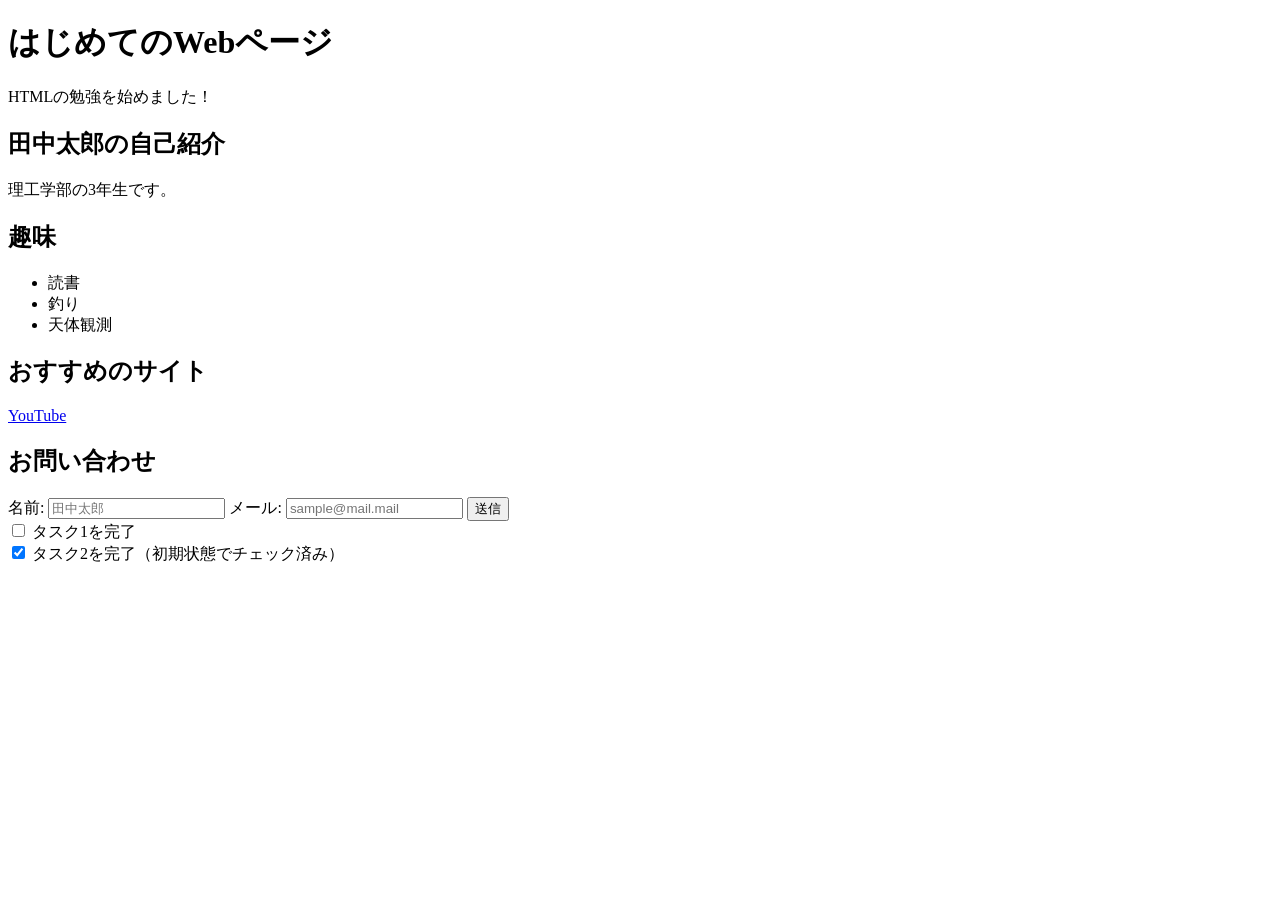
<file: session02/exercise/index.html>
<!doctype html>
<html lang="ja">

<head>
    <meta charset="UTF-8" />
    <meta name="viewport" content="width=device-width, initial-scale=1.0" />
    <title>自己紹介ページ</title>
</head>

<body>
    <!-- ============================================
         実習2: 基本的なHTMLページ
         まずは以下のh1とpを自分の内容に書き換えてみよう
    ============================================ -->
    <header>
        <h1>はじめてのWebページ</h1>
        <p>HTMLの勉強を始めました！</p>
    </header>

    <main>
        <section>
            <h1>田中太郎の自己紹介</h1>
            <p>理工学部の3年生です。</p>
        </section>

        <h2>趣味</h2>
        <section>
            <ul>
                <li>読書</li>
                <li>釣り</li>
                <li>天体観測</li>
            </ul>

        <h2>おすすめのサイト</h2>
            <a href="https://www.youtube.com/">YouTube</a>
        </section>

    </main>

    <!-- ============================================
         実習4: セマンティックタグで構造化しよう
         上で書いた内容を、以下のセマンティックタグで囲み直してください

         ヒント: 以下の構造にしてみよう
         <header>
             <h1>名前</h1>
         </header>
         <main>
             <section>
                 <h2>自己紹介</h2>
                 <p>...</p>
             </section>
             <section>
                 <h2>趣味</h2>
                 <ul>...</ul>
             </section>
             <section>
                 <h2>好きなサイト</h2>
                 <a>...</a>
             </section>
         </main>
         <footer>
             <p>&copy; 2026 あなたの名前</p>
         </footer>
    ============================================ -->

    <!-- ============================================
         実習5: お問い合わせフォームを追加しよう
         以下のTODOに従って、フォームを作成してください
    ============================================ -->


    <section>
        <h2>お問い合わせ</h2>
        <form>
            <label for="name">名前:</label>
            <input type="text" id="name" placeholder="田中太郎">
            <label for="email">メール:</label>
            <input type="email" id="email" placeholder="sample@mail.mail">
            <button type="submit">送信</button>
<br>           
            <input type="checkbox" id="task1">
            <label for="task1">タスク1を完了</label>
<br>
            <input type="checkbox" id="task2" checked>
            <label for="task2">タスク2を完了（初期状態でチェック済み）</label>
        </form>
    </section>
    <!-- TODO: sectionタグで「お問い合わせ」セクションを作ろう -->
    <!-- TODO: formタグの中に以下を作成:
         1. 名前の入力欄（type="text"）+ labelタグ
         2. メールアドレスの入力欄（type="email"）+ labelタグ
         3. 送信ボタン（button type="submit"）
    -->
    <!-- ヒント:
    <section>
        <h2>お問い合わせ</h2>
        <form>
            <div>
                <label for="name">名前:</label>
                <input type="text" id="name" placeholder="山田太郎">
            </div>
            ...
        </form>
    </section>
    -->
</body>

</html>
</file>
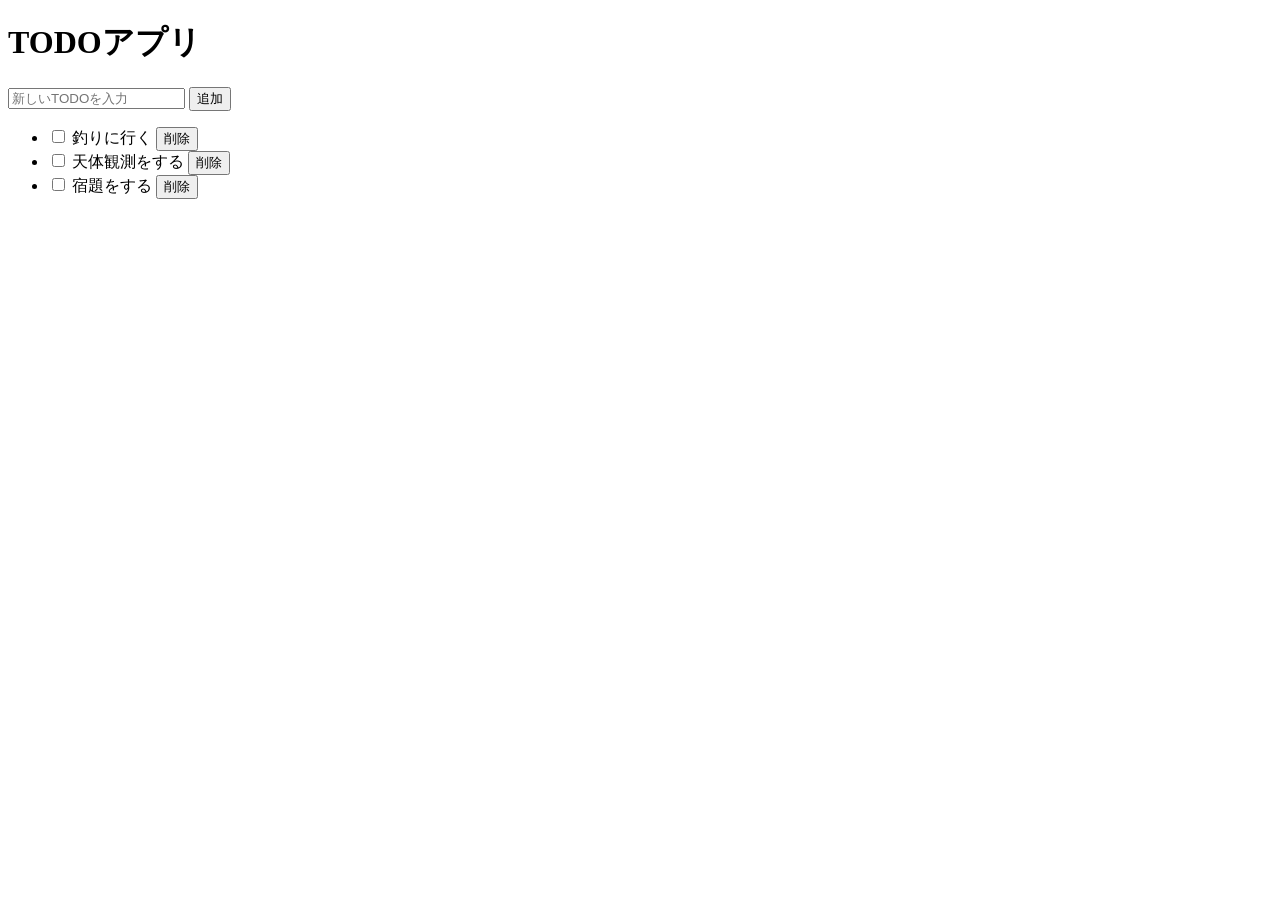
<file: session02/exercise/todo.html>
<!doctype html>
<html lang="ja">
  <head>
    <meta charset="UTF-8" />
    <meta name="viewport" content="width=device-width, initial-scale=1.0" />
    <title>TODO App</title>
  </head>
  <body>
    <!-- ============================================
       TODOアプリの HTML を作ろう

       以下の構造を完成させてください:
       1. ヘッダー: アプリのタイトル（h1）
       2. メイン: 入力フォーム + TODOリスト
       3. フッター: 著作権表示

       各TODO項目の構造:
       <li>
         <label>
           <input type="checkbox">
           <span>TODOのテキスト</span>
         </label>
         <button>削除</button>
       </li>
  ============================================ -->

    <!-- ===== ヘッダー ===== -->
    <header>
      <!-- ヒント: h1タグでアプリのタイトルを書こう -->
       <h1>TODOアプリ</h1>

    <!-- ===== メインコンテンツ ===== -->
    <main>

      <input type="text" id="name" placeholder="新しいTODOを入力">
      <button type="submit">追加</button>
      <!-- ----- TODO入力エリア ----- -->
      <!-- ヒント: form (id="todo-form") タグの中に以下を追加
         - input (type="text", id="todo-input", placeholder="新しいTODOを入力...")
         - button (type="submit", テキスト: "追加")
 
    -->

            <section>
<section>
    <ul>
        <li>
            <input type="checkbox" id="task1">
            <label for="task1">釣りに行く</label>
             <button type="submit">削除</button>
        </li>

        <li>
            <input type="checkbox" id="task2">
            <label for="task2">天体観測をする</label>
            <button type="submit">削除</button>
        </li>

        <li>
            <input type="checkbox" id="task3">
            <label for="task2">宿題をする</label>
            <button type="submit">削除</button>
        </li>
    </ul>
</section>
            </ul>
        </section>

      <!-- ----- TODOリスト表示エリア ----- -->
      <!-- ヒント: ul (id="todo-list") の中に li を3つ以上追加
         各liには label でcheckboxとspanを包み、後ろに削除ボタンを置く
         1つは checked をつけて完了済みにしてみよう
    --></main>

    <!-- ===== フッター ===== -->
    <footer>
      <!-- ヒント: <p>&copy; 2026 TODO App</p> -->
    </footer>
  </body>
</html>
</file>
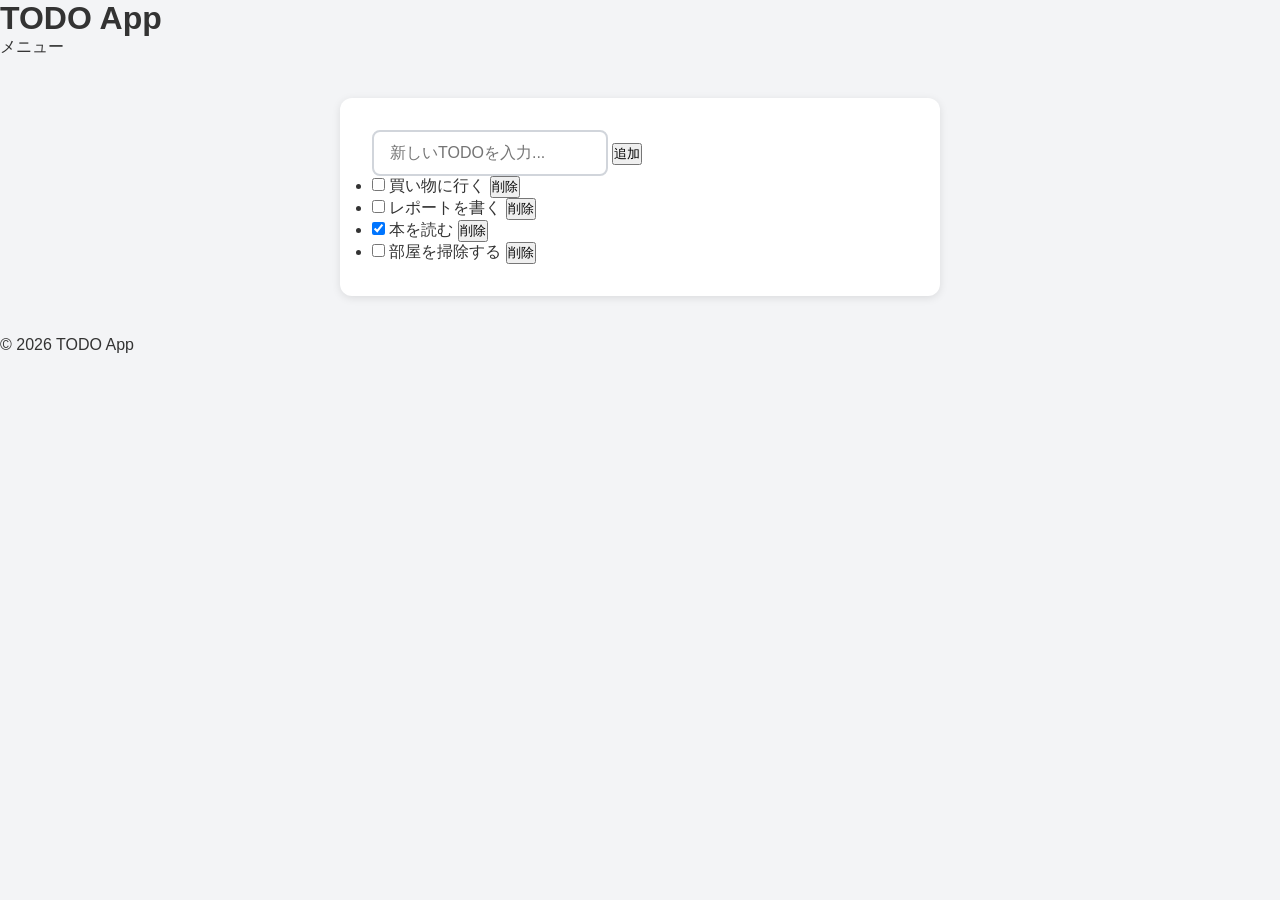
<file: session03/exercise/todo.html>
<!doctype html>
<html lang="ja">
  <head>
    <meta charset="UTF-8" />
    <meta name="viewport" content="width=device-width, initial-scale=1.0" />
    <title>TODO App</title>
    <!-- ヒント: 外部CSSファイルを読み込もう -->
    <link rel="stylesheet" href="style.css">
  </head>
  <body>
    <!-- ヘッダー（第2回の正解にclass名を追加） -->
    <header class="header">
      <h1>TODO App</h1>
      <nav>メニュー</nav>
    </header>

    <!-- メインコンテンツ -->
    <main class="todo-card">
      <!-- TODO入力エリア -->
      <form id="todo-form" class="input-area">
        <input
          type="text"
          id="todo-input"
          class="todo-input"
          placeholder="新しいTODOを入力..."
        />
        <button type="submit" class="todo-button">追加</button>
      </form>

      <!-- TODOリスト -->
      <ul id="todo-list" class="todo-list">
        <li class="todo-item">
          <label class="todo-label">
            <input type="checkbox" class="todo-checkbox" />
            <span class="todo-title">買い物に行く</span>
          </label>
          <button class="delete-button">削除</button>
        </li>

        <li class="todo-item">
          <label class="todo-label">
            <input type="checkbox" class="todo-checkbox" />
            <span class="todo-title">レポートを書く</span>
          </label>
          <button class="delete-button">削除</button>
        </li>

        <li class="todo-item done">
          <label class="todo-label">
            <input type="checkbox" class="todo-checkbox" checked />
            <span class="todo-title">本を読む</span>
          </label>
          <button class="delete-button">削除</button>
        </li>

        <li class="todo-item">
          <label class="todo-label">
            <input type="checkbox" class="todo-checkbox" />
            <span class="todo-title">部屋を掃除する</span>
          </label>
          <button class="delete-button">削除</button>
        </li>
      </ul>
    </main>

    <!-- フッター -->
    <footer class="footer">
      <p>&copy; 2026 TODO App</p>
    </footer>
  </body>
</html>
</file>
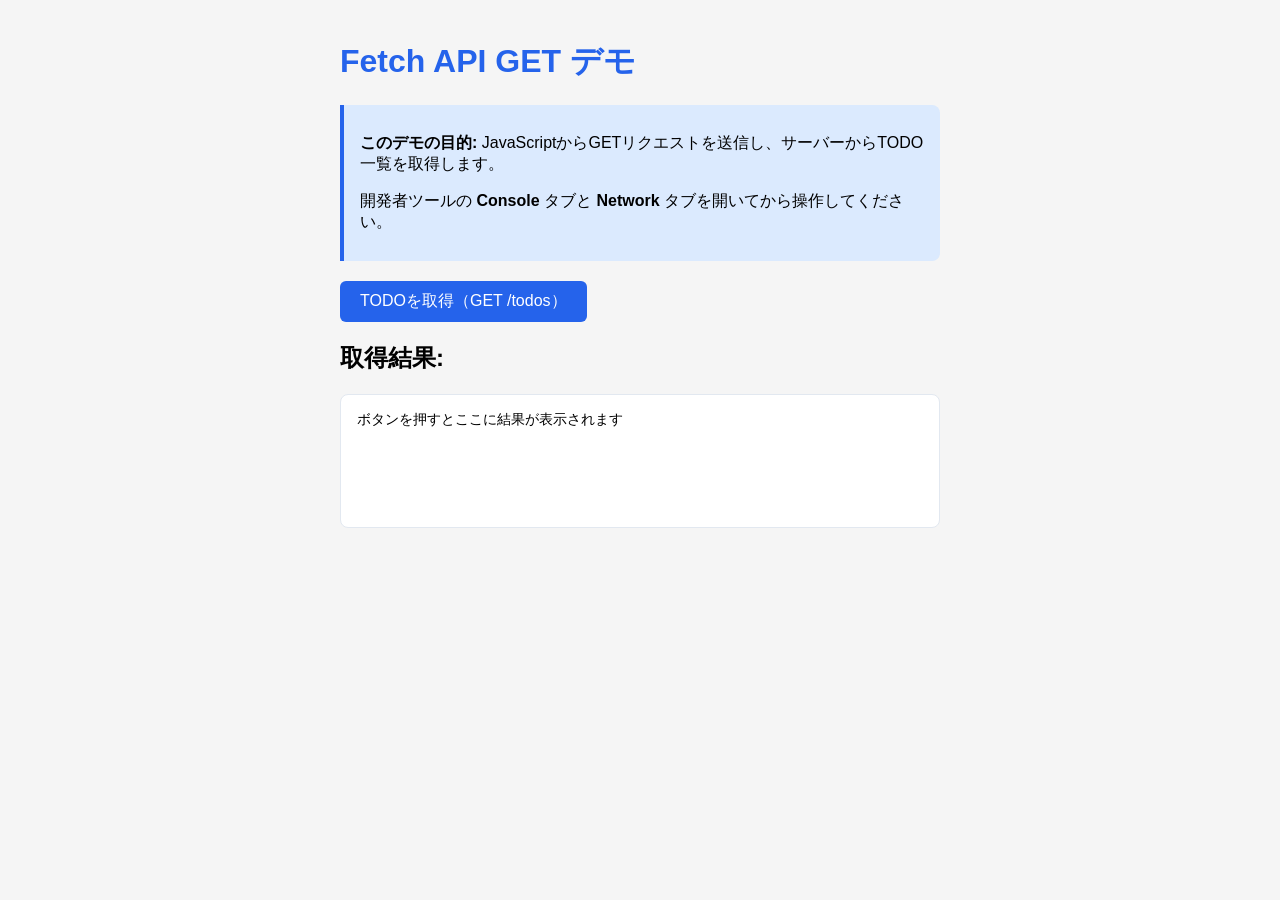
<file: session07/exercise/static/fetch-get-example.html>
<!doctype html>
<html lang="ja">
  <head>
    <meta charset="UTF-8" />
    <meta name="viewport" content="width=device-width, initial-scale=1.0" />
    <title>Fetch API GET デモ</title>
    <style>
      body {
        font-family:
          "Helvetica Neue", Arial, "Hiragino Kaku Gothic ProN", sans-serif;
        max-width: 600px;
        margin: 40px auto;
        padding: 0 20px;
        background-color: #f5f5f5;
      }
      h1 {
        color: #2563eb;
      }
      button {
        background-color: #2563eb;
        color: white;
        border: none;
        padding: 10px 20px;
        border-radius: 6px;
        font-size: 16px;
        cursor: pointer;
      }
      button:hover {
        background-color: #1d4ed8;
      }
      #result {
        margin-top: 20px;
        padding: 16px;
        background-color: white;
        border-radius: 8px;
        border: 1px solid #e2e8f0;
        min-height: 100px;
        white-space: pre-wrap;
        font-family: monospace;
        font-size: 14px;
      }
      .info {
        background-color: #dbeafe;
        border-left: 4px solid #2563eb;
        padding: 12px 16px;
        margin-bottom: 20px;
        border-radius: 0 8px 8px 0;
      }
    </style>
  </head>
  <body>
    <h1>Fetch API GET デモ</h1>

    <div class="info">
      <p>
        <strong>このデモの目的:</strong>
        JavaScriptからGETリクエストを送信し、サーバーからTODO一覧を取得します。
      </p>
      <p>
        開発者ツールの <strong>Console</strong> タブと
        <strong>Network</strong> タブを開いてから操作してください。
      </p>
    </div>

    <button onclick="getTodos()">TODOを取得（GET /todos）</button>

    <h2>取得結果:</h2>
    <div id="result">ボタンを押すとここに結果が表示されます</div>

    <script>
      // =====================================================
      // Fetch API を使った GET リクエストのデモ
      // =====================================================

      // このページは FastAPI の static フォルダから配信される。
      // 画面とAPIが同じサーバー（同一オリジン）なので、相対パス "/todos" で呼べる。

      // async/await を使った GET リクエスト
      async function getTodos() {
        console.log("--- GET /todos を実行します ---");

        try {
          // Step 1: fetch() でGETリクエストを送信
          //   fetch() はデフォルトでGETメソッドを使う
          console.log("Step 1: fetch() でリクエスト送信...");
          const response = await fetch("/todos");

          // Step 2: レスポンスのステータスを確認
          console.log("Step 2: レスポンス受信");
          console.log("  ステータスコード:", response.status);
          console.log("  OK?:", response.ok);

          // Step 3: レスポンスのbodyをJSON形式で解析
          //   response.json() はPromiseを返すのでawaitが必要
          console.log("Step 3: JSONを解析中...");
          const data = await response.json();

          // Step 4: 取得したデータを表示
          console.log("Step 4: データ取得完了!");
          console.log("  取得したTODO一覧:", data);
          console.log("  TODO数:", data.length);

          // 画面にも表示
          const resultDiv = document.getElementById("result");
          resultDiv.textContent = JSON.stringify(data, null, 2);
        } catch (error) {
          // エラーが発生した場合（サーバーが起動していないなど）
          console.error("エラーが発生しました:", error);
          document.getElementById("result").textContent =
            "エラー: " +
            error.message +
            "\n\nサーバーが起動しているか確認してください。";
        }
      }
    </script>
  </body>
</html>
</file>
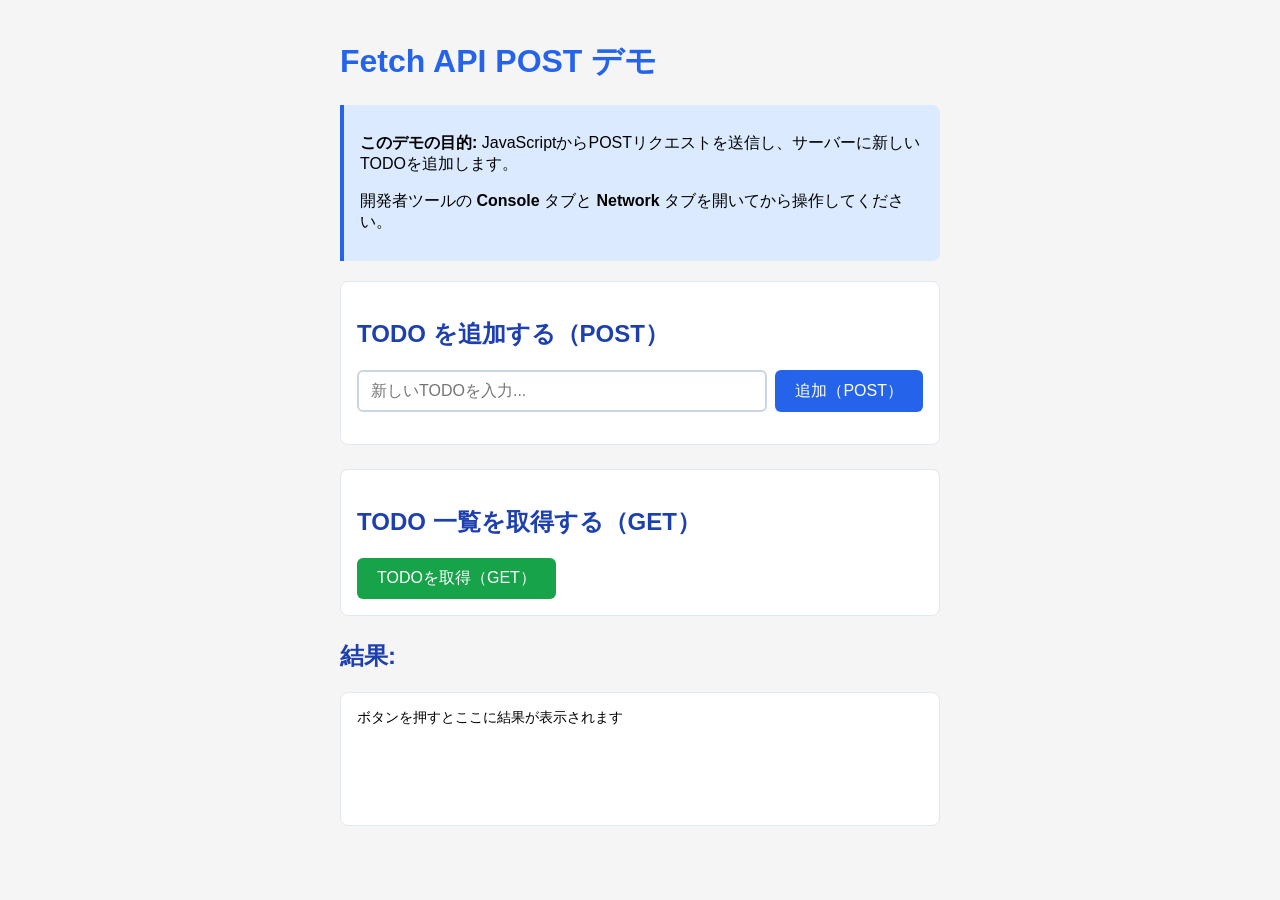
<file: session07/exercise/static/fetch-post-example.html>
<!doctype html>
<html lang="ja">
  <head>
    <meta charset="UTF-8" />
    <meta name="viewport" content="width=device-width, initial-scale=1.0" />
    <title>Fetch API POST デモ</title>
    <style>
      body {
        font-family:
          "Helvetica Neue", Arial, "Hiragino Kaku Gothic ProN", sans-serif;
        max-width: 600px;
        margin: 40px auto;
        padding: 0 20px;
        background-color: #f5f5f5;
      }
      h1 {
        color: #2563eb;
      }
      h2 {
        color: #1e40af;
      }
      .input-group {
        display: flex;
        gap: 8px;
        margin-bottom: 16px;
      }
      input[type="text"] {
        flex: 1;
        padding: 10px 12px;
        border: 2px solid #cbd5e1;
        border-radius: 6px;
        font-size: 16px;
      }
      input[type="text"]:focus {
        outline: none;
        border-color: #2563eb;
      }
      button {
        background-color: #2563eb;
        color: white;
        border: none;
        padding: 10px 20px;
        border-radius: 6px;
        font-size: 16px;
        cursor: pointer;
      }
      button:hover {
        background-color: #1d4ed8;
      }
      .btn-green {
        background-color: #16a34a;
      }
      .btn-green:hover {
        background-color: #15803d;
      }
      #result {
        margin-top: 20px;
        padding: 16px;
        background-color: white;
        border-radius: 8px;
        border: 1px solid #e2e8f0;
        min-height: 100px;
        white-space: pre-wrap;
        font-family: monospace;
        font-size: 14px;
      }
      .info {
        background-color: #dbeafe;
        border-left: 4px solid #2563eb;
        padding: 12px 16px;
        margin-bottom: 20px;
        border-radius: 0 8px 8px 0;
      }
      .section {
        margin-bottom: 24px;
        padding: 16px;
        background-color: white;
        border-radius: 8px;
        border: 1px solid #e2e8f0;
      }
    </style>
  </head>
  <body>
    <h1>Fetch API POST デモ</h1>

    <div class="info">
      <p>
        <strong>このデモの目的:</strong>
        JavaScriptからPOSTリクエストを送信し、サーバーに新しいTODOを追加します。
      </p>
      <p>
        開発者ツールの <strong>Console</strong> タブと
        <strong>Network</strong> タブを開いてから操作してください。
      </p>
    </div>

    <div class="section">
      <h2>TODO を追加する（POST）</h2>
      <div class="input-group">
        <input type="text" id="todoInput" placeholder="新しいTODOを入力..." />
        <button onclick="addTodo()">追加（POST）</button>
      </div>
    </div>

    <div class="section">
      <h2>TODO 一覧を取得する（GET）</h2>
      <button class="btn-green" onclick="getTodos()">TODOを取得（GET）</button>
    </div>

    <h2>結果:</h2>
    <div id="result">ボタンを押すとここに結果が表示されます</div>

    <script>
      // =====================================================
      // Fetch API を使った POST リクエストのデモ
      // =====================================================

      // このページは FastAPI の static フォルダから配信される。
      // 画面とAPIが同じサーバー（同一オリジン）なので、相対パス "/todos" で呼べる。

      // ----- GET: TODO一覧を取得 -----
      async function getTodos() {
        console.log("--- GET /todos を実行します ---");
        try {
          const response = await fetch("/todos");
          const data = await response.json();
          console.log("取得したTODO一覧:", data);
          document.getElementById("result").textContent =
            "GET /todos のレスポンス:\n" + JSON.stringify(data, null, 2);
        } catch (error) {
          console.error("GETエラー:", error);
          document.getElementById("result").textContent =
            "エラー: " + error.message;
        }
      }

      // ----- POST: 新しいTODOを追加 -----
      async function addTodo() {
        const input = document.getElementById("todoInput");
        const title = input.value.trim();

        if (!title) {
          alert("TODOを入力してください");
          return;
        }

        console.log("--- POST /todos を実行します ---");
        console.log("送信するデータ:", { title: title });

        try {
          // Step 1: POSTリクエストの設定
          //   method: HTTPメソッドを指定
          //   headers: 送信するデータの形式を宣言
          //   body: 送信するデータ（JSON文字列に変換）
          const requestBody = { title: title };
          console.log("Step 1: リクエスト設定");
          console.log("  method: POST");
          console.log("  Content-Type: application/json");
          console.log("  body (JSオブジェクト):", requestBody);
          console.log("  body (JSON文字列):", JSON.stringify(requestBody));

          // Step 2: fetch() でPOSTリクエストを送信
          console.log("Step 2: fetch() でリクエスト送信...");
          const response = await fetch("/todos", {
            method: "POST",
            headers: {
              "Content-Type": "application/json",
            },
            body: JSON.stringify(requestBody),
          });

          // Step 3: レスポンスを確認
          console.log("Step 3: レスポンス受信");
          console.log("  ステータスコード:", response.status);
          const data = await response.json();
          console.log("  レスポンスデータ:", data);
          console.log("  サーバーが付与したID:", data.id);

          // Step 4: 画面に表示
          document.getElementById("result").textContent =
            "POST /todos のレスポンス:\n" + JSON.stringify(data, null, 2);

          // 入力欄をクリア
          input.value = "";
        } catch (error) {
          console.error("POSTエラー:", error);
          document.getElementById("result").textContent =
            "エラー: " + error.message;
        }
      }

      // Enterキーでも追加できるようにする
      document
        .getElementById("todoInput")
        .addEventListener("keydown", function (e) {
          if (e.key === "Enter") {
            addTodo();
          }
        });
    </script>
  </body>
</html>
</file>
<file: session03/exercise/style.css>
/* ===========================================
   TODOアプリ CSS - 実習用スターター
   第3回 CSS基礎

   todo.html の <link> タグのコメントを外して
   このファイルを読み込んでからスタイルを書いていこう
   =========================================== */

   
/* --- 1. リセットと基本設定 ---
   ヒント: * で全要素の margin/padding を 0 に
          box-sizing: border-box でサイズ計算を楽に */
* {
  margin: 0;
  padding: 0;
  box-sizing: border-box;
}

body {
  font-family: "Helvetica Neue", Arial, "Hiragino Sans",
               "Noto Sans JP", sans-serif;
  background-color: #f3f4f6;
  color: #333;
}
* {
  /* ヒント: margin: 0; padding: 0; box-sizing: border-box; */
}

body {
  /* ヒント: font-family, background-color: #f3f4f6, color: #333 */
}

/* --- 2. ヘッダー ---
   ヒント: 背景色 #2563eb, 文字色 white, padding, text-align: center */

.header {
}

.header h1 {
  /* ヒント: font-size: 24px */
}

/* --- 3. メインコンテンツ --- */

/* --- 4. TODOカード ---
   ヒント: 白背景, max-width: 600px, margin: 24px auto で中央配置
           padding: 32px, border-radius: 12px, box-shadow */

.todo-card {
  margin: 12px;
  padding: 16px;
  }
}

/* --- 5. 入力エリア ---
   ヒント: display: flex で横並び, gap: 8px, margin-bottom: 24px */

.input-area {
  flex-direction: column;
}

.todo-input {
  flex: 1;                  /* 残りの幅を使い切る */
  padding: 12px 16px;
  border: 2px solid #d1d5db;
  border-radius: 8px;
  font-size: 16px;
  /* ヒント: flex: 1, padding: 12px 16px, border: 2px solid #d1d5db
             border-radius: 8px, font-size: 16px */
}

.todo-input:focus {
  /* ヒント: border-color: #2563eb, outline: none */
}


.todo-card {
  background-color: white;
  max-width: 600px;
  margin: 40px auto; /* 上下40px、左右中央 */
  padding: 32px;
  border-radius: 12px;
  box-shadow: 0 2px 8px rgba(0, 0, 0, 0.1);
}
  /* ヒント: padding: 12px 24px, background-color: #2563eb
             color: white, border: none, border-radius: 8px, cursor: pointer */


.todo-button:hover {
  /* ヒント: background-color: #1d4ed8 */
}

/* --- 6. TODOリスト --- */

.todo-list {
  /* ヒント: list-style: none */
}

.todo-item {
  /* ヒント: display: flex, align-items: center, justify-content: space-between
             padding: 12px 16px, margin-bottom: 8px
             background-color: #f9fafb, border: 1px solid #e5e7eb, border-radius: 8px */
}

.todo-item:hover {

    padding: 12px 24px;
  background-color: #2563eb;
  color: white;
  border: none;
  border-radius: 8px;
  cursor: pointer; 
  /* ヒント: background-color: #eff6ff */
}

/* --- 7. TODO項目の内容 --- */

.todo-label {ss
  /* ヒント: display: flex, align-items: center, gap: 12px, cursor: pointer, flex: 1 */
}

.todo-checkbox {
  /* ヒント: width: 20px, height: 20px, cursor: pointer */
}

.todo-title {
  /* ヒント: font-size: 16px */
}

/* --- 8. 完了状態 ---
   ヒント: 完了アイテムの背景を変え、テキストに取り消し線を引く */

.todo-item.done {
  /* ヒント: background-color: #f0fdf4, border-color: #bbf7d0 */
}

.todo-item.done .todo-title {
  /* ヒント: text-decoration: line-through, color: #9ca3af */
}

/* --- 9. 削除ボタン --- */

.delete-button {
  padding: 6px 12px, background-color: transparent
             color: #9ca3af, border: 1px solid #d1d5db, border-radius: 6px, cursor: pointer */
  /* ヒント: padding: 6px 12px, background-color: transparent
             color: #9ca3af, border: 1px solid #d1d5db, border-radius: 6px, cursor: pointer */
}

.delete-button:hover {

  background-color: #1d4ed8;  /* 少し暗く */
  /* ヒント: background-color: #fef2f2, color: #dc2626, border-color: #fca5a5 */
}

/* --- 10. 空メッセージ ---
   ヒント: TODOが0件のときに表示するメッセージ
           text-align: center, padding: 32px, color: #9ca3af, font-size: 14px */

.empty-message {
  text-align: center;
  padding: 32px;
  color: #9ca3af;
  font-size: 14px;
}
/* --- 11. ページフッター --- */

.footer {
  /* ヒント: background-color: #374151, color: #9ca3af
             text-align: center, padding: 16px, font-size: 14px */
}

/* --- 12. レスポンシブデザイン ---
@media (max-width: 480px) {
  .header h1 {
    font-size: 20px;
  }
</file>
